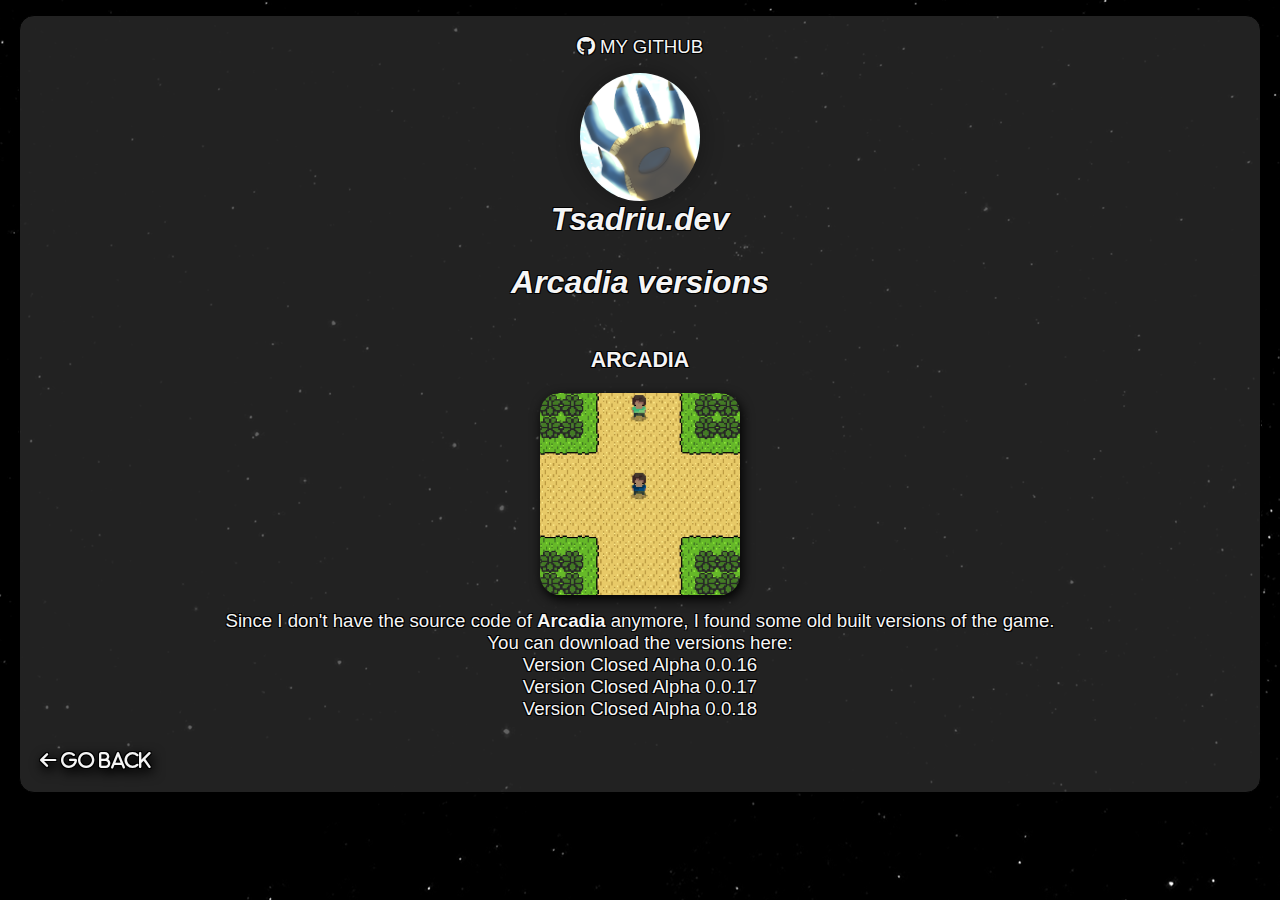
<file: pages/arcadia/index.html>
<!DOCTYPE html>
<html lang="en">

<head>
    <meta name="viewport" content="width=device-width, initial-scale=1.0">
    <link rel="stylesheet" href="https://cdnjs.cloudflare.com/ajax/libs/font-awesome/6.2.0/css/all.min.css">
    <link rel="stylesheet" href="../arcadia/style.css">
    <link rel="icon" href="../../assets/images/logo_round.png">
    <title>
        Tsadriu - Fabio Oliveira
    </title>
</head>

<body>
<div class="container shadow">
    <span id="github" class="flex"><a href="https://github.com/Tsadriu" target="_blank">
        <i class="fa-brands fa-github"></i> MY GITHUB</a></span>
    <img src="../../assets/images/logo.png" class="logo shadow">
    <span class="logo-desc flex">
            <i>Tsadriu</i>
        </span>
    <h2>Arcadia versions</h2>
    <section class="projects flex">
        <div class="project-desc">
            <div class="project-title">ARCADIA</div>
            <img src="../../assets/images/arcadia_bg.jpg" class="project-img">
            <div class="project-text">
                Since I don't have the source code of <b>Arcadia</b> anymore, I found some old built versions of the
                game.<br/>
                You can download the versions here:<br/>
                <div>
                    <a href="https://www.mediafire.com/file/vogz5h8b9xp9niw/Alpha_0.0.16.zip/file" target="_blank">Version
                        Closed Alpha 0.0.16</a><br/>
                    <a href="https://www.mediafire.com/file/0bhvx3wztz4219i/Arcadia_Versione_0.0.17.exe/file"
                       target="_blank">Version Closed Alpha 0.0.17</a><br/>
                    <a href="https://www.mediafire.com/file/lcbh0d0scb4p73r/Alpha_0.0.18.zip/file" target="_blank">Version
                        Closed Alpha 0.0.18</a><br/>
                </div>
            </div>
        </div>
    </section>
    <a href="../../index.php"><i class="fa fa-arrow-left" aria-hidden="true"> Go back</i></a>
</div>
<script src="../../index.js"></script>
</body>
</html>
</file>
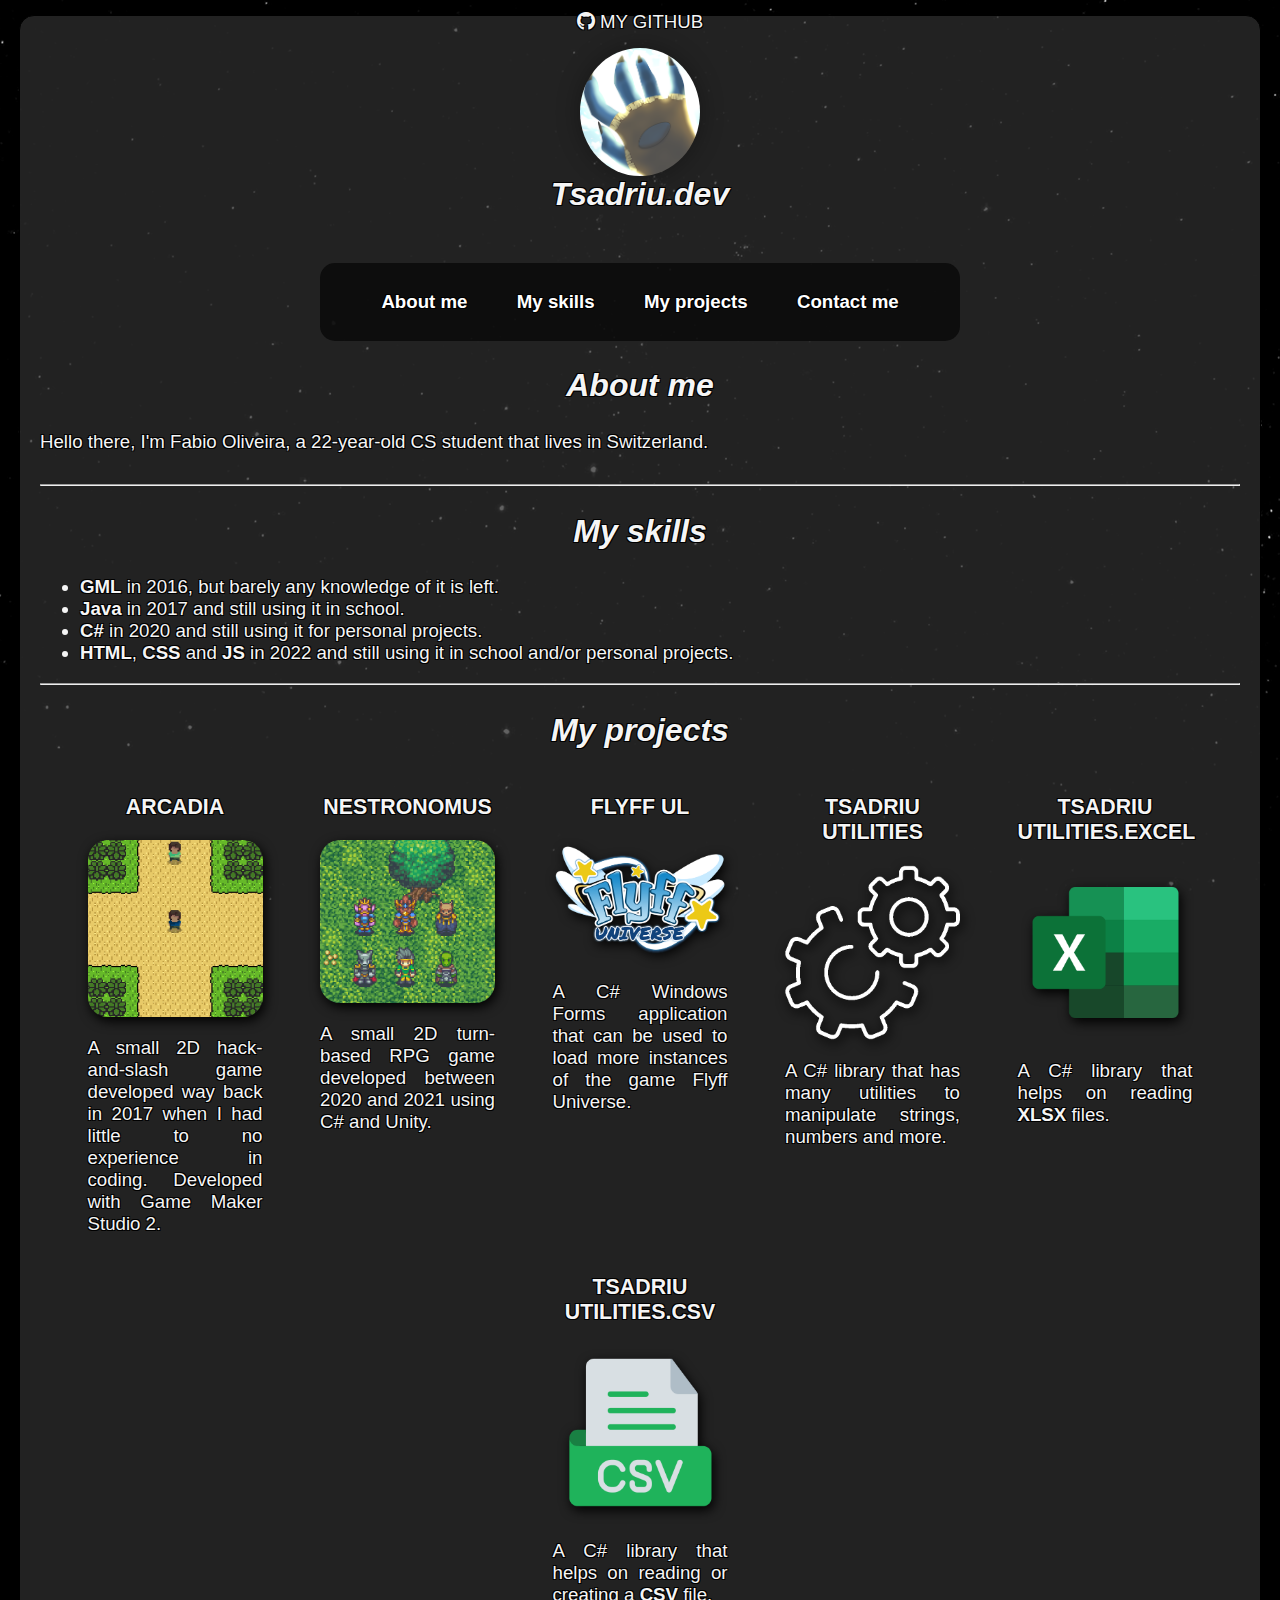
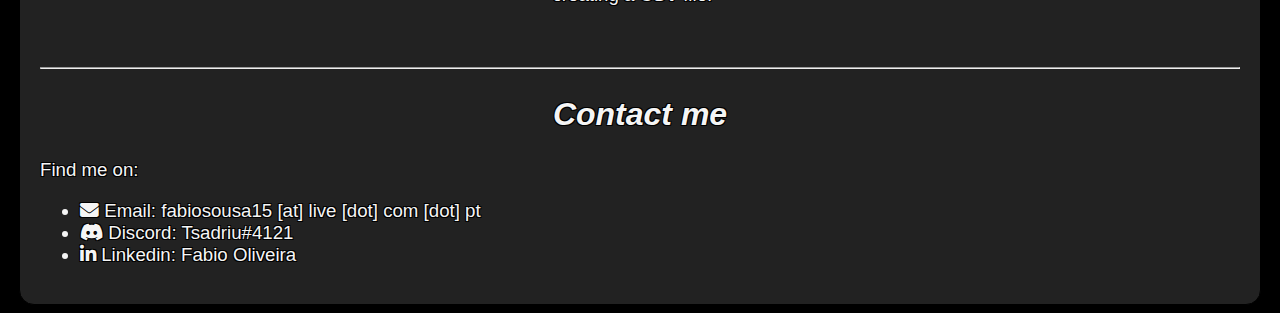
<file: pages/index/index.html>
<!DOCTYPE html>
<html lang="en">

<head>
    <meta name="viewport" content="width=device-width, initial-scale=1.0">
    <link rel="stylesheet" href="https://cdnjs.cloudflare.com/ajax/libs/font-awesome/6.2.0/css/all.min.css">
    <link rel="stylesheet" href="../index/style.css">
    <link rel="icon" href="../../assets/images/logo_round.png">
    <title>
        Tsadriu - Fabio Oliveira
    </title>
</head>

<body>
    <div class="container shadow">
        <span id="clock" class="flex" onload="currentTime()"></span>
        <span id="github" class="flex"><a href="https://github.com/Tsadriu" target="_blank"><i class="fa-brands fa-github"></i> MY GITHUB</a></span>
            <img src="../../assets/images/logo.png" class="logo shadow">
        <span class="logo-desc flex">
            <i>Tsadriu</i>
        </span>
        <div id="nav-holder" class="flex">
            <a class="nav-el" href="#about-me">About me</a>
            <a class="nav-el" href="#skill">My skills</a>
            <a class="nav-el" href="#my-projects">My projects</a>
            <a class="nav-el" href="#contacts">Contact me</a>
        </div>
        <div id="about-me">
            <h2>About me</h2>
            Hello there, I'm Fabio Oliveira, a 22-year-old CS student that lives in Switzerland.
        </div>

        <br>
        <hr>

        <div id="skill">
            <h2>My skills</h2>
            <ul>
                <li><b><a href="https://manual.yoyogames.com/GameMaker_Language.htm" target="_blank">GML</a></b> in 2016, but barely any knowledge of it is left.</li>
                <li><b><a href="https://docs.oracle.com/javase/8/docs/technotes/guides/language/index.html" target="_blank">Java</a></b> in 2017 and still using it in school.</li>
                <li><b><a href="https://learn.microsoft.com/en-us/dotnet/csharp/" target="_blank">C#</a></b> in 2020 and still using it for personal projects.</li>
                <li><b><a href="https://www.w3schools.com/html/" target="_blank">HTML</a></b>, <b><a href="https://www.w3schools.com/css/" target="_blank">CSS</a></b> and <b><a href="https://www.w3schools.com/js/" target="_blank">JS</a></b> in 2022 and still using it in school and/or personal projects.</li>
            </ul>
        </div>

        <hr>

        <h2 id="my-projects" class="flex">My projects</h2>
        <section class="projects flex">
            <div class="project-desc">
                <div class="project-title">ARCADIA</div>
                <a href="../arcadia/arcadia.html"><img src="../../assets/images/arcadia_bg.jpg" class="project-img"></a>
                A small 2D hack-and-slash game developed way back in 2017 when I had little to no experience in coding.
                Developed with <a href="https://gamemaker.io/en" target="_blank">Game Maker Studio 2</a>.
            </div>
            <div class="project-desc">
                <div class="project-title">NESTRONOMUS</div>
                <a href="https://gamejolt.com/games/Nestronomus/463568" target="_blank"><img src="../../assets/images/nestronomus_bg.png" class="project-img"></a>
                A small 2D turn-based RPG game developed between 2020 and 2021 using <a href="https://learn.microsoft.com/en-us/dotnet/csharp/" target="_blank">C#</a> and <a href="https://unity.com/" target="_blank">Unity</a>.
            </div>
            <div class="project-desc">
                <div class="project-title">FLYFF UL</div>
                <a href="https://github.com/Tsadriu/FlyffUniverseLauncher" target="_blank"><img src="../../assets/images/flyffBg.png" class="project-img"></a>
                A <a href="https://learn.microsoft.com/en-us/dotnet/csharp/" target="_blank">C#</a> <a href="https://learn.microsoft.com/en-us/visualstudio/ide/create-csharp-winform-visual-studio?view=vs-2022" target="_blank">Windows Forms application</a> that can be used to load more instances of the game <a href="https://universe.flyff.com/" target="_blank">Flyff Universe</a>.
            </div>
            <div class="project-desc">
                <div class="project-title">TSADRIU UTILITIES</div>
                <a href="https://www.nuget.org/packages/TsadriuUtilities" target="_blank"><img src="../../assets/images/setting_bg.png" class="project-img"></a>
                A <a href="https://learn.microsoft.com/en-us/dotnet/csharp/" target="_blank">C#</a> library that has many utilities to manipulate strings, numbers and more.
            </div>
            <div class="project-desc">
                <div class="project-title">TSADRIU UTILITIES.EXCEL</div>
                <a href="https://www.nuget.org/packages/TsadriuUtilities.Excel" target="_blank"><img src="../../assets/images/excel_bg.png" class="project-img"></a>
                A <a href="https://learn.microsoft.com/en-us/dotnet/csharp/" target="_blank">C#</a> library that helps on reading <b>XLSX</b> files.
            </div>
            <div class="project-desc">
                <div class="project-title">TSADRIU UTILITIES.CSV</div>
                <a href="https://www.nuget.org/packages/TsadriuUtilities.Csv" target="_blank"><img src="../../assets/images/csv_bg.png" class="project-img"></a>
                A <a href="https://learn.microsoft.com/en-us/dotnet/csharp/" target="_blank">C#</a> library that helps on reading or creating a <b>CSV</b> file.
            </div>
        </section>

        <br>
        <hr>

        <section class="row" id="contacts">
            <h2>Contact me</h2>
            Find me on:
            <ul>
                <li><i class="fa fa-envelope"></i> Email: <a href="mailto:fabiosousa15@live.com.pt">fabiosousa15 [at] live [dot] com [dot] pt</a></li>
                <li><i class="fa-brands fa-discord"></i> Discord: Tsadriu#4121</li>
                <li><i class="fa-brands fa-linkedin-in"></i> Linkedin: <a href="https://www.linkedin.com/in/fabio-oliveira-de-sousa-2328a21b5/">Fabio Oliveira</a></li>
            </ul>
        </section>
    </div>
<script src="../../index.js"></script>
</body>
</html>
</file>
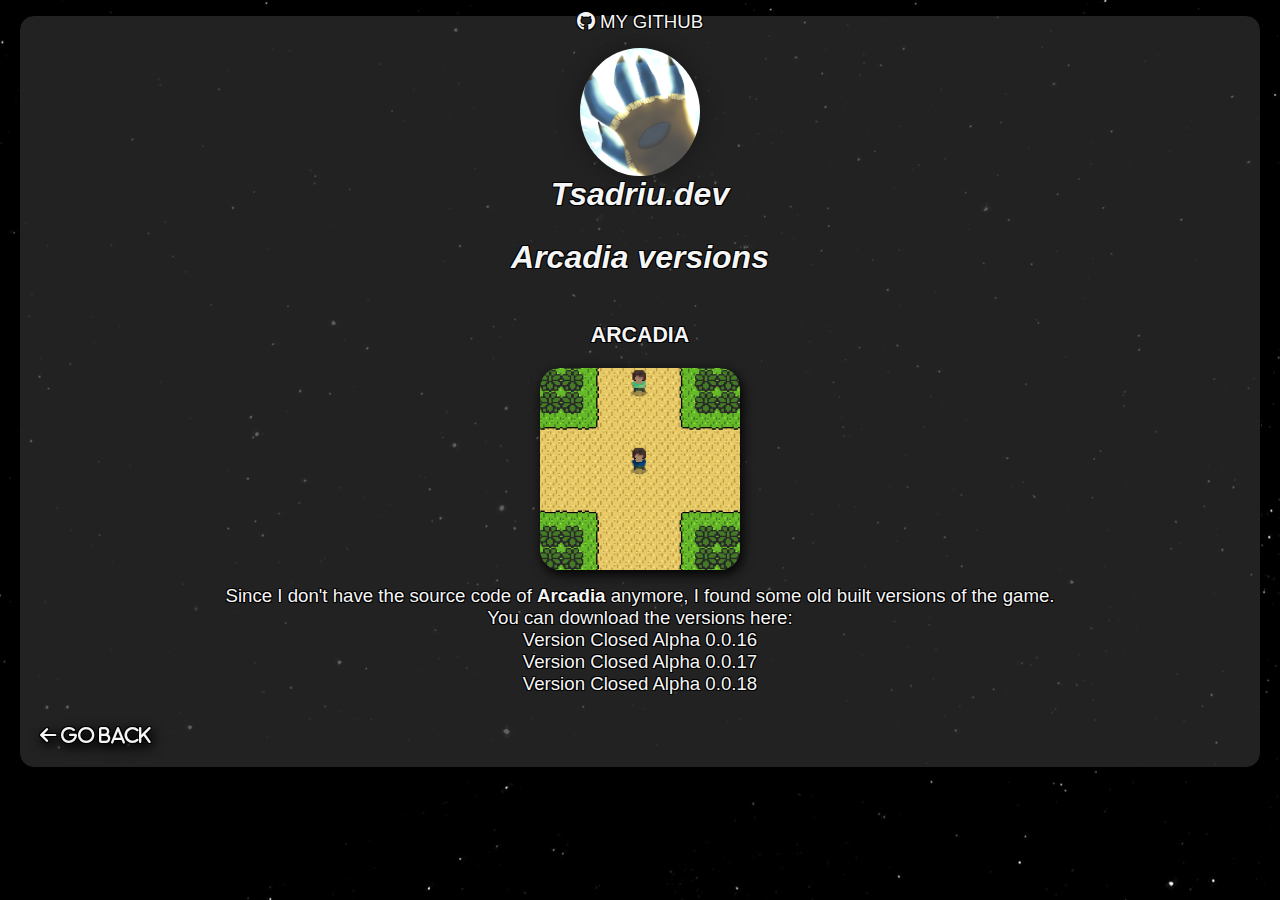
<file: pages/arcadia/arcadia.html>
<!doctype html>
<html lang="en">
<head>
    <meta name="viewport" content="width=device-width, initial-scale=1.0">
    <link rel="stylesheet" href="https://cdnjs.cloudflare.com/ajax/libs/font-awesome/6.2.0/css/all.min.css">
    <link rel="stylesheet" href="../arcadia/style.css">
    <link rel="icon" href="../../assets/images/logo_round.png">
    <title>
        Tsadriu - Fabio Oliveira
    </title>
</head>
<body>
    <div class="container shadow">
        <span id="clock" class="flex" onload="currentTime()"></span>
        <span id="github" class="flex"><a href="https://github.com/Tsadriu" target="_blank">
            <i class="fa-brands fa-github"></i> MY GITHUB</a></span>
        <img src="../../assets/images/logo.png" class="logo shadow">
        <span class="logo-desc flex">
            <i>Tsadriu</i>
        </span>
            <h2>Arcadia versions</h2>
            <section class="projects flex">
                <div class="project-desc">
                    <div class="project-title">ARCADIA</div>
                    <img src="../../assets/images/arcadia_bg.jpg" class="project-img">
                    <div class="project-text">
                        Since I don't have the source code of <b>Arcadia</b> anymore, I found some old built versions of the game.<br/>
                        You can download the versions here:<br/>
                        <div>
                            <a href="https://www.mediafire.com/file/vogz5h8b9xp9niw/Alpha_0.0.16.zip/file" target="_blank">Version Closed Alpha 0.0.16</a><br/>
                            <a href="https://www.mediafire.com/file/0bhvx3wztz4219i/Arcadia_Versione_0.0.17.exe/file" target="_blank">Version Closed Alpha 0.0.17</a><br/>
                            <a href="https://www.mediafire.com/file/lcbh0d0scb4p73r/Alpha_0.0.18.zip/file" target="_blank">Version Closed Alpha 0.0.18</a><br/>
                        </div>
                    </div>
                </div>
            </section>
        <a href="../../index.html"><i class="fa fa-arrow-left" aria-hidden="true"> Go back</i></a>
    </div>
<script src="../../index.js"></script>
</body>
</html>
</file>
<file: pages/arcadia/style.css>
* {
    font-family: 'Segoe UI', Tahoma, Geneva, Verdana, sans-serif;
    color: whitesmoke;

    text-shadow: -1px -1px 0 #000, 1px -1px 0 #000, -1px 1px 0 #000, 1px 1px 0 #000;
}

a {
    text-decoration: none;
    animation: anchorBlink 4s ease-in-out infinite;
}

a:hover {
    animation: step-end;
    text-decoration: none;
    color: orange;
}

@keyframes anchorBlink {
    0% {
        color: whitesmoke;
    }
    50% {
        color: yellow;
    }
    100% {
        color: whitesmoke;
    }
}

body {
    background: black url("../../assets/images/star-bg.jpg") repeat fixed;
    animation: moveTwinkleBack 600s alternate infinite;
}

@keyframes moveTwinkleBack {
    from {
        background-position: 0 0;
    }
    to {
        background-position: -50000px 90000px;
    }
}

.container {
    animation: transitionIn 0.8s;
    flex-direction: column;
    font-size: 14pt;
    background-color: rgba(45, 45, 45, 0.75);
    border: 1px solid black;
    border-radius: 15px;
    margin: 15px auto auto;
    padding: 20px;
    max-width: 1200px;
}

.container h2 {
    font-style: italic;
}

#clock {
    font-size: 20pt;
    flex-direction: column;
    text-align: right;
    text-shadow: -1px -1px 0 #000, 1px -1px 0 #000, -1px 1px 0 #000, 1px 1px 0 #000;
    margin-bottom: -25px;
}

.fa-arrow-left {
    font-size: 14pt;
    filter: drop-shadow(2px 4px 6px black);
    text-decoration: none;
    animation: leftArrowBlink 4s ease-in-out infinite;
}

@keyframes leftArrowBlink {
    0% {
        color: whitesmoke;
    }
    50% {
        color: #ff3131;
    }
    100% {
        color: whitesmoke;
    }
}

.fa-arrow-left:hover {
    animation: step-end;
    text-decoration: none;
    color: orange;
}

.flex {
    display: flex;
}

#github {
    flex-direction: column;
    align-items: center;
    padding-bottom: 15px;
}

h2 {
    font-size: 24pt;
    flex-direction: column;
    text-align: center;
}

html {
    scroll-behavior: smooth;
}

.logo {
    border-radius: 50%;
    display: block;
    max-width: 10%;
    height: auto;
    width: auto;
    margin-left: auto;
    margin-right: auto;
}

.logo-desc {
    align-items: center;
    font-size: 24pt;
    font-weight: bold;
    flex-direction: column;
    text-shadow: -2px -2px 0 #000, 2px -2px 0 #000, -2px 2px 0 #000, 2px 2px 0 #000;
}

/*noinspection ALL*/
.logo-desc i::after {
    content: ".dev";
    animation: logoDescBlink 5s infinite;
    color: hsl(var(--customHue), 100%, 50%);
}

@keyframes logoDescBlink {
    0% {
        opacity: 0;
    }
    25% {
        opacity: 1;
    }
    75% {
        opacity: 1;
    }
    100% {
        opacity: 0;
    }
}

.projects {
    align-items: flex-start;
    flex-direction: row;
    flex-wrap: wrap;
    justify-content: space-evenly;
    margin: 10px;
    color: white;
}

.project-title {
    text-align: center;
    font-size: 16pt;
    font-weight: bold;
    text-decoration: blink;
    padding-bottom: 20px;
    transition: 100ms ease;
    animation: slight-wave 1.5s alternate infinite;
}

@keyframes slight-wave {
    from {transform: scale(1.0);}
    to {transform: scale(1.1);}
}

.project-desc {
    justify-content: center;
    padding: 20px;
    text-align: justify;
    border-radius: 20px;
    border: 10px;
    transition: 100ms ease;
}

.project-desc:hover {
    animation: projectDescShine 1.5s alternate infinite;
}

@keyframes projectDescShine {
    from {
        background-color: rgba(255, 255, 255, 0.00);
    }
    to {
        background-color: rgba(255, 255, 255, 0.12);
    }
}

.project-text {
    max-width: 1000px;
    text-align: center;
}

.project-text li {
    padding-bottom: 5px;
}

.project-img {
    display: block;
    justify-content: center;
    border-radius: 20px;
    filter: drop-shadow(2px 4px 6px black);
    width: 200px;
    margin-left: auto;
    margin-right: auto;
    margin-bottom: 15px;
}

.shadow {
    box-shadow: 0 0 25px rgba(0, 0, 0, 0.33);
}

@keyframes transitionIn {
    from {
        opacity: 0;
        transform: translateY(-10px);
    }

    to {
        opacity: 1;
        transform: translateY(0);
    }
}

@media only screen and (max-width: 755px) {
    #clock {
        text-align: center;
        padding-bottom: 50px;
    }

    .logo {
        max-width: 100%;
        height: 80px;
        width: 80px;
    }
}
</file>
<file: pages/index/style.css>
* {
    font-family: 'Segoe UI', Tahoma, Geneva, Verdana, sans-serif;
    color: whitesmoke;

    text-shadow: -1px -1px 0 #000, 1px -1px 0 #000, -1px 1px 0 #000, 1px 1px 0 #000;
}

a {
    text-decoration: none;
    animation: anchorBlink 4s ease-in-out infinite;
}

a:hover {
    animation: step-end;
    text-decoration: none;
    color: orange;
}

@keyframes anchorBlink {
    0% {
        color: whitesmoke;
    }
    50% {
        color: yellow;
    }
    100% {
        color: whitesmoke;
    }
}

body {
    background: black url("../../assets/images/star-bg.jpg") repeat fixed;
    animation: moveStars 600s alternate infinite;
}

@keyframes moveStars {
    from {
        background-position: 0 0;
    }
    to {
        background-position: -50000px 90000px;
    }
}

.container {
    animation: transitionIn 0.75s;
    flex-direction: column;
    font-size: 14pt;
    background-color: rgba(45, 45, 45, 0.75);
    border: 1px solid black;
    border-radius: 15px;
    margin: 15px auto auto;
    padding: 20px;
    max-width: 1200px;
}

.container h2 {
    font-style: italic;
}

#clock {
    font-size: 20pt;
    flex-direction: column;
    text-align: right;
    text-shadow: -1px -1px 0 #000, 1px -1px 0 #000, -1px 1px 0 #000, 1px 1px 0 #000;
    margin-bottom: -25px;
}

.flex {
    display: flex;
}

#github {
    flex-direction: column;
    align-items: center;
    padding-bottom: 15px;
}

h2 {
    font-size: 24pt;
    flex-direction: column;
    text-align: center;
}

html {
    scroll-behavior: smooth;
}

.logo {
    border-radius: 50%;
    display: block;
    max-width: 10%;
    height: auto;
    width: auto;
    margin-left: auto;
    margin-right: auto;
}

.logo-desc {
    align-items: center;
    font-size: 24pt;
    font-weight: bold;
    flex-direction: column;
    padding-bottom: 50px;
    text-shadow: -2px -2px 0 #000, 2px -2px 0 #000, -2px 2px 0 #000, 2px 2px 0 #000;
}

/*noinspection ALL*/
.logo-desc i::after {
    content: ".dev";
    animation: logoDescBlink 5s infinite;
    color: hsl(var(--customHue), 100%, 50%);
}

@keyframes logoDescBlink {
    0% {
        opacity: 0;
    }
    25% {
        opacity: 1;
    }
    75% {
        opacity: 1;
    }
    100% {
        opacity: 0;
    }
}

.projects {
    flex-direction: row;
    flex-wrap: wrap;
    justify-content: space-evenly;
    margin: 10px;
    color: white;
}

.project-title {
    text-align: center;
    font-size: 16pt;
    font-weight: bold;
    text-decoration: blink;
    padding-bottom: 20px;
    transition: 100ms ease;
    animation: slight-wave 1.5s alternate infinite;
}

@keyframes slight-wave {
    from {transform: scale(1.0);}
    to {transform: scale(1.1);}
}

.project-desc {
    padding: 20px;
    max-width: 175px;
    text-align: justify;
    border-radius: 20px;
    border: 10px;
    transition: 100ms ease;
}

.project-desc:hover {
    animation: projectDescShine 1.5s alternate infinite;
}

@keyframes projectDescShine {
    from {
        background-color: rgba(255, 255, 255, 0.00);
    }
    to {
        background-color: rgba(255, 255, 255, 0.12);
    }
}

.project-img {
    border-radius: 20px;
    filter: drop-shadow(2px 4px 6px black);
    width: 175px;
    margin-bottom: 15px;
    transition: 100ms ease;
}

.project-img:hover {
    transform: scale(1.05);
}

#nav-holder {
    width:50%;
    margin: 0 auto;
    justify-content: space-evenly;
    background-color: rgba(9, 9, 9, 0.85);
    flex-wrap: wrap;
    border-radius: 15px;
    padding: 20px;
}

.nav-el {
    animation: none;
    padding: 8px;
    text-decoration: none;
    color: rgb(255, 255, 255);
    text-align: center;
    font-weight: bold;
    border-radius: 15px;
}

.nav-el:hover {
    border-radius: 15px;
    background-color: rgb(131, 131, 131);
    padding: 8px;
    text-align: center;
    transition: 100ms ease;
}

.nav-el:active {
    color: rgb(49, 138, 255);
    text-decoration: none;
    text-shadow: -0.5px -0.5px 0 #000000, 0.5px -0.5px 0 #000000, -0.5px 0.5px 0 #000000, 0.5px 0.5px 0 #000000;
    transition: 100ms ease;
}

.shadow {
    box-shadow: 0 0 25px rgba(0, 0, 0, 0.33);
}

@keyframes transitionIn {
    from {
        opacity: 0;
        transform: translateY(-10px);
    }

    to {
        opacity: 1;
        transform: translateY(0);
    }
}

@media only screen and (max-width: 960px) {
    #nav-holder {
        flex-direction: column;
        align-items: center;
    }
}

@media only screen and (max-width: 755px) {
    #clock {
        text-align: center;
        padding-bottom: 50px;
    }

    .logo {
        max-width: 100%;
        height: 80px;
        width: 80px;
    }

    #nav-holder {
        flex-direction: column;
        align-items: center;
    }

    .nav-el {
        text-align: center;
    }
}
</file>
